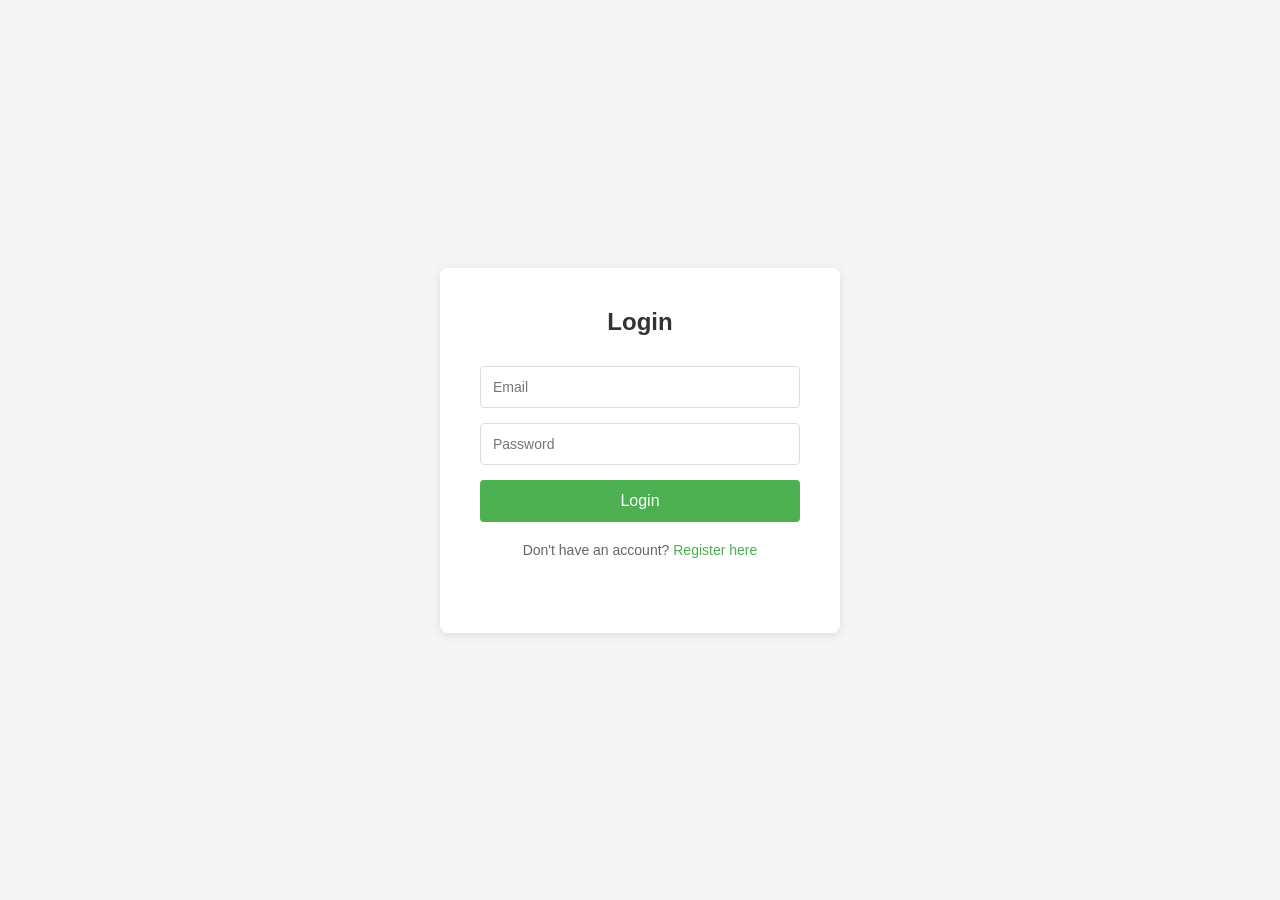
<file: frontend/index.html>
<!DOCTYPE html>
<html lang="en">
<head>
    <meta charset="UTF-8">
    <meta name="viewport" content="width=device-width, initial-scale=1.0">
    <title>Login & Register</title>
    <link rel="stylesheet" href="assets/style.css">
</head>
<body>
    <div class="container">
        <div class="form-container">
            <!-- Login Form -->
            <div id="loginForm" class="form-section active">
                <h2>Login</h2>
                <form onsubmit="handleLogin(event)">
                    <input type="email" id="loginEmail" placeholder="Email" required>
                    <input type="password" id="loginPassword" placeholder="Password" required>
                    <button type="submit">Login</button>
                </form>
                <p>Don't have an account? <a href="#" onclick="toggleForms()">Register here</a></p>
                <div id="loginMessage" class="message"></div>
            </div>

            <!-- Register Form -->
            <div id="registerForm" class="form-section">
                <h2>Register</h2>
                <form onsubmit="handleRegister(event)">
                    <input type="text" id="registerUsername" placeholder="Username" required>
                    <input type="email" id="registerEmail" placeholder="Email" required>
                    <input type="password" id="registerPassword" placeholder="Password" required>
                    <input type="password" id="registerConfirmPassword" placeholder="Confirm Password" required>
                    <button type="submit">Register</button>
                </form>
                <p>Already have an account? <a href="#" onclick="toggleForms()">Login here</a></p>
                <div id="registerMessage" class="message"></div>
            </div>
        </div>
    </div>

    <script src="assets/script.js"></script>
</body>
</html>
</file>
<file: frontend/assets/style.css>
* {
    margin: 0;
    padding: 0;
    box-sizing: border-box;
}

body {
    font-family: Arial, sans-serif;
    background-color: #f5f5f5;
}

.container {
    display: flex;
    justify-content: center;
    align-items: center;
    min-height: 100vh;
    padding: 20px;
}

.form-container {
    background-color: white;
    padding: 40px;
    border-radius: 8px;
    box-shadow: 0 2px 10px rgba(0, 0, 0, 0.1);
    width: 100%;
    max-width: 400px;
}

.form-section {
    display: none;
}

.form-section.active {
    display: block;
}

.form-section h2 {
    margin-bottom: 30px;
    color: #333;
    text-align: center;
}

.form-section form {
    display: flex;
    flex-direction: column;
    gap: 15px;
}

input {
    padding: 12px;
    border: 1px solid #ddd;
    border-radius: 4px;
    font-size: 14px;
    transition: border-color 0.3s;
}

input:focus {
    outline: none;
    border-color: #4CAF50;
}

button {
    padding: 12px;
    background-color: #4CAF50;
    color: white;
    border: none;
    border-radius: 4px;
    font-size: 16px;
    cursor: pointer;
    transition: background-color 0.3s;
}

button:hover {
    background-color: #45a049;
}

.form-section p {
    text-align: center;
    margin-top: 20px;
    font-size: 14px;
    color: #666;
}

.form-section a {
    color: #4CAF50;
    text-decoration: none;
    cursor: pointer;
}

.form-section a:hover {
    text-decoration: underline;
}

.message {
    margin-top: 15px;
    padding: 10px;
    border-radius: 4px;
    text-align: center;
    font-size: 14px;
    min-height: 20px;
}

.message.success {
    background-color: #d4edda;
    color: #155724;
    border: 1px solid #c3e6cb;
}

.message.error {
    background-color: #f8d7da;
    color: #721c24;
    border: 1px solid #f5c6cb;
}

/* Dashboard Styles */
.navbar {
    background-color: #333;
    padding: 0;
    box-shadow: 0 2px 5px rgba(0, 0, 0, 0.1);
    position: sticky;
    top: 0;
}

.navbar-content {
    display: flex;
    justify-content: space-between;
    align-items: center;
    padding: 20px 40px;
    max-width: 1000px;
    margin: 0 auto;
}

.navbar h1 {
    color: white;
    font-size: 28px;
}

.logout-btn {
    background-color: #e74c3c;
    padding: 10px 20px;
    font-size: 14px;
}

.logout-btn:hover {
    background-color: #c0392b;
}

.dashboard {
    max-width: 600px;
    margin: 40px auto;
}

.success-message {
    background-color: white;
    padding: 40px;
    border-radius: 8px;
    box-shadow: 0 2px 10px rgba(0, 0, 0, 0.1);
    text-align: center;
}

.success-message h2 {
    color: #4CAF50;
    margin-bottom: 20px;
    font-size: 24px;
}

.success-message p {
    color: #666;
    margin: 10px 0;
    font-size: 16px;
}

.success-message span {
    font-weight: bold;
    color: #333;
}
</file>
